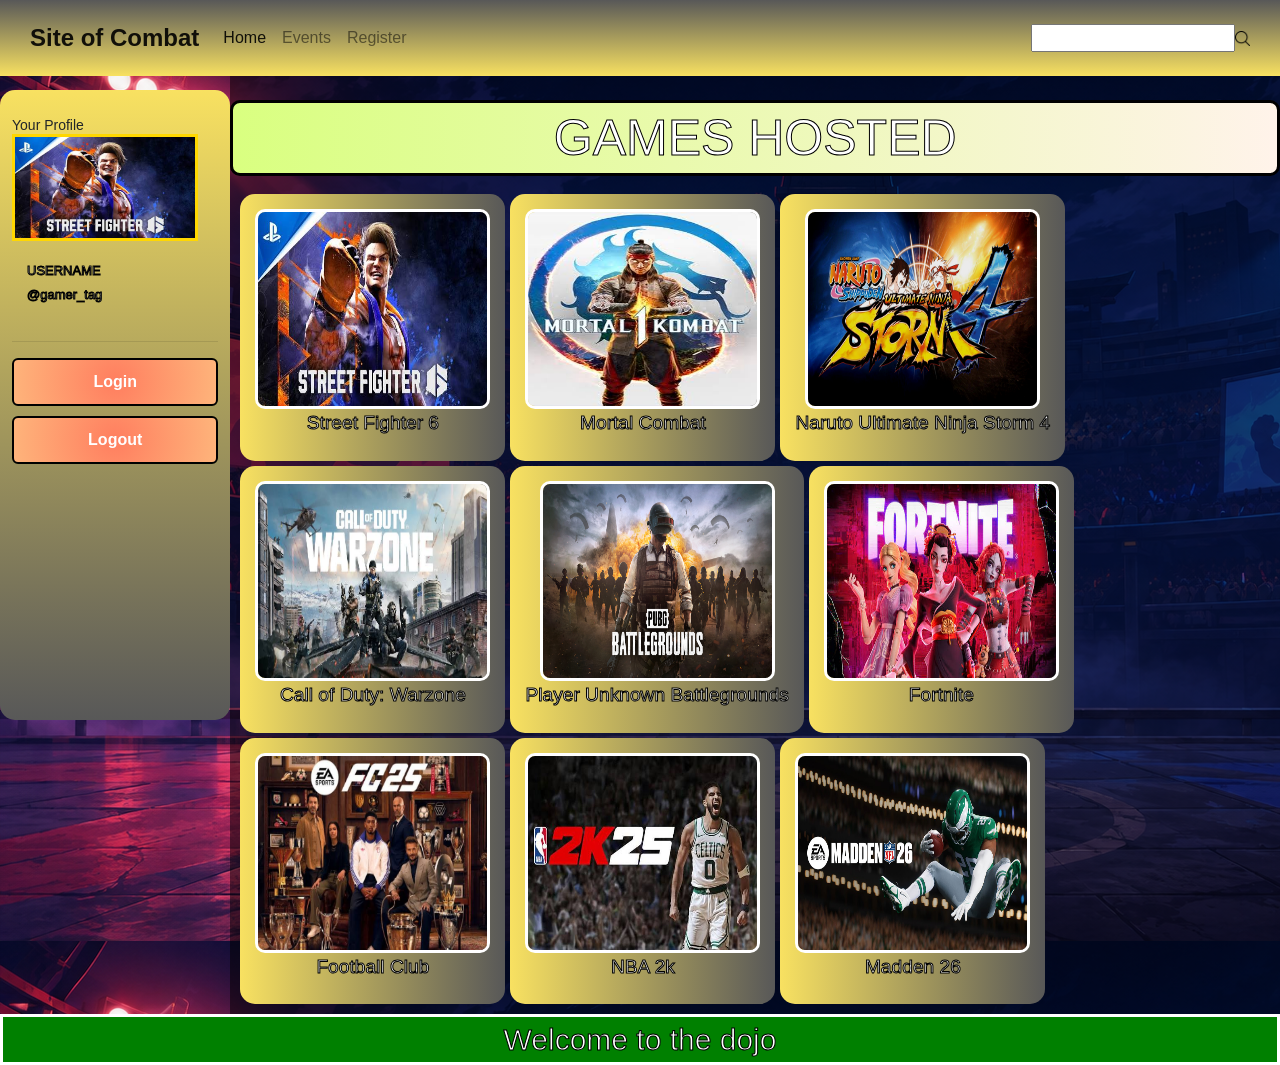
<file: index.html>
<!DOCTYPE html>
<html lang="en">
<head>
    <meta charset="UTF-8">
    <meta name="viewport" content="width=device-width, initial-scale=1.0">
    <title>Site of Combat</title>
    <link rel="stylesheet" href="https://cdn.jsdelivr.net/npm/bootstrap@4.0.0/dist/css/bootstrap.min.css" integrity="sha384-Gn5384xqQ1aoWXA+058RXPxPg6fy4IWvTNh0E263XmFcJlSAwiGgFAW/dAiS6JXm" crossorigin="anonymous">
    <link rel="icon" type="image/x-icon" href="images/Profile.jfif">
    <link rel="stylesheet" href="gamesite_styles.css">
    <script src="gamesite.js"></script>
    <script src="https://cdn.jsdelivr.net/npm/bootstrap@5.3.8/dist/js/bootstrap.bundle.min.js"></script>
</head>
<body>
   <header>
      <nav class="navbar navbar-expand-lg navbar-light bg-light">
  <a class="navbar-brand logo" href="#">Site of Combat</a>
  <button class="navbar-toggler" type="button" data-toggle="collapse" data-target="#navbarSupportedContent" aria-controls="navbarSupportedContent" aria-expanded="false" aria-label="Toggle navigation">
    <span class="navbar-toggler-icon"></span>
  </button>

  <div class="collapse navbar-collapse" id="navbarSupportedContent">
    <ul class="navbar-nav mr-auto">
      <li class="nav-item active">
        <a class="nav-link" href="index.html">Home <span class="sr-only">(current)</span></a>
      </li>
      <li class="nav-item">
        <a class="nav-link" href="events.html">Events</a>
      </li>
      <li class="nav-item">
        <a class="nav-link" href="registration.html">Register</a>
      </li>
    </ul>
    <div class="form-inline my-2 my-lg-0">
      <input type="text" id="txtSearch" class="search">
      <img src="images/search-icon.png" alt="" style="width: 15px;">
    </div>
  </div>
</nav>
   </header>

   <div class="burger-icon" id="burger" onclick="bcheck()">
    &#9776;
  </div>

   <nav class="mobile-menu" id="mobile-menu">
      <ul class="nav-links">
         <li><a href="index.html">Home</a></li>
         <li><a href="events.html">Events</a></li>
         <li><a href="registration.html">Register</a></li>
         <li><a href="#contact">Socials</a></li>
      </ul>
   </nav>

   <div class="home-left">
      <div class="profile-info">
            <h4>Your Profile</h4>
            <div id="profilephoto" style="justify-content: center;">
               <img style="width: 90%; height: 90%; justify-content: center; border-style: solid; border-color: gold;" src="images/StreetFighter.jfif">
            </div>
            <div class="user-info">
               <p id="username">USERNAME</p>
               <p id="gamertag">@gamer_tag</p>
            </div>
            
               
            
        </div>
      <hr>

    <div class="profile-options">

        <button onclick="Login()">Login</button>

        <button onclick="logout()">Logout</button>

    </div>

    </div>

    

<div class="home-right">
   <br>
   <h1>GAMES HOSTED</h1>

   <div class="catalog">
      <a href="https://www.streetfighter.com/6">
      <div class="game-items"> 
         <img src="images/StreetFighter.jfif">
         <br>
         <Label>Street Fighter 6</Label>
      </div>
      </a>
      <div class="game-items"> 
         <img src="images/MK1.jfif">
         <br>
         <Label>Mortal Combat</Label>
      </div>

      <div class="game-items"> 
         <img src="images/Naruto.jpeg">
         <br>
         <Label>Naruto Ultimate Ninja Storm 4</Label>
      </div>
      <div class="game-items"> 
         <img src="images/cod.jfif">
         <br>
         <Label>Call of Duty: Warzone</Label>
      </div>
      <div class="game-items"> 
         <img src="images/pubg.jpg">
         <br>
         <Label>Player Unknown Battlegrounds</Label>
      </div>
      <div class="game-items"> 
         <img src="images/Fortnite.jfif">
         <br>
         <Label>Fortnite</Label>
      </div>

      <div class="game-items"> 
         <img src="images/fifa.jfif">
         <br>
         <Label>Football Club</Label>
      </div>

      <div class="game-items"> 
         <img src="images/nba.jfif">
         <br>
         <Label>NBA 2k</Label>
      </div>

      <div class="game-items"> 
         <img src="images/Madden.jpg">
         <br>
         <Label>Madden 26</Label>
      </div>
   </div>
</div>

</body>
<footer>Welcome to the dojo</footer>
</html>
</file>
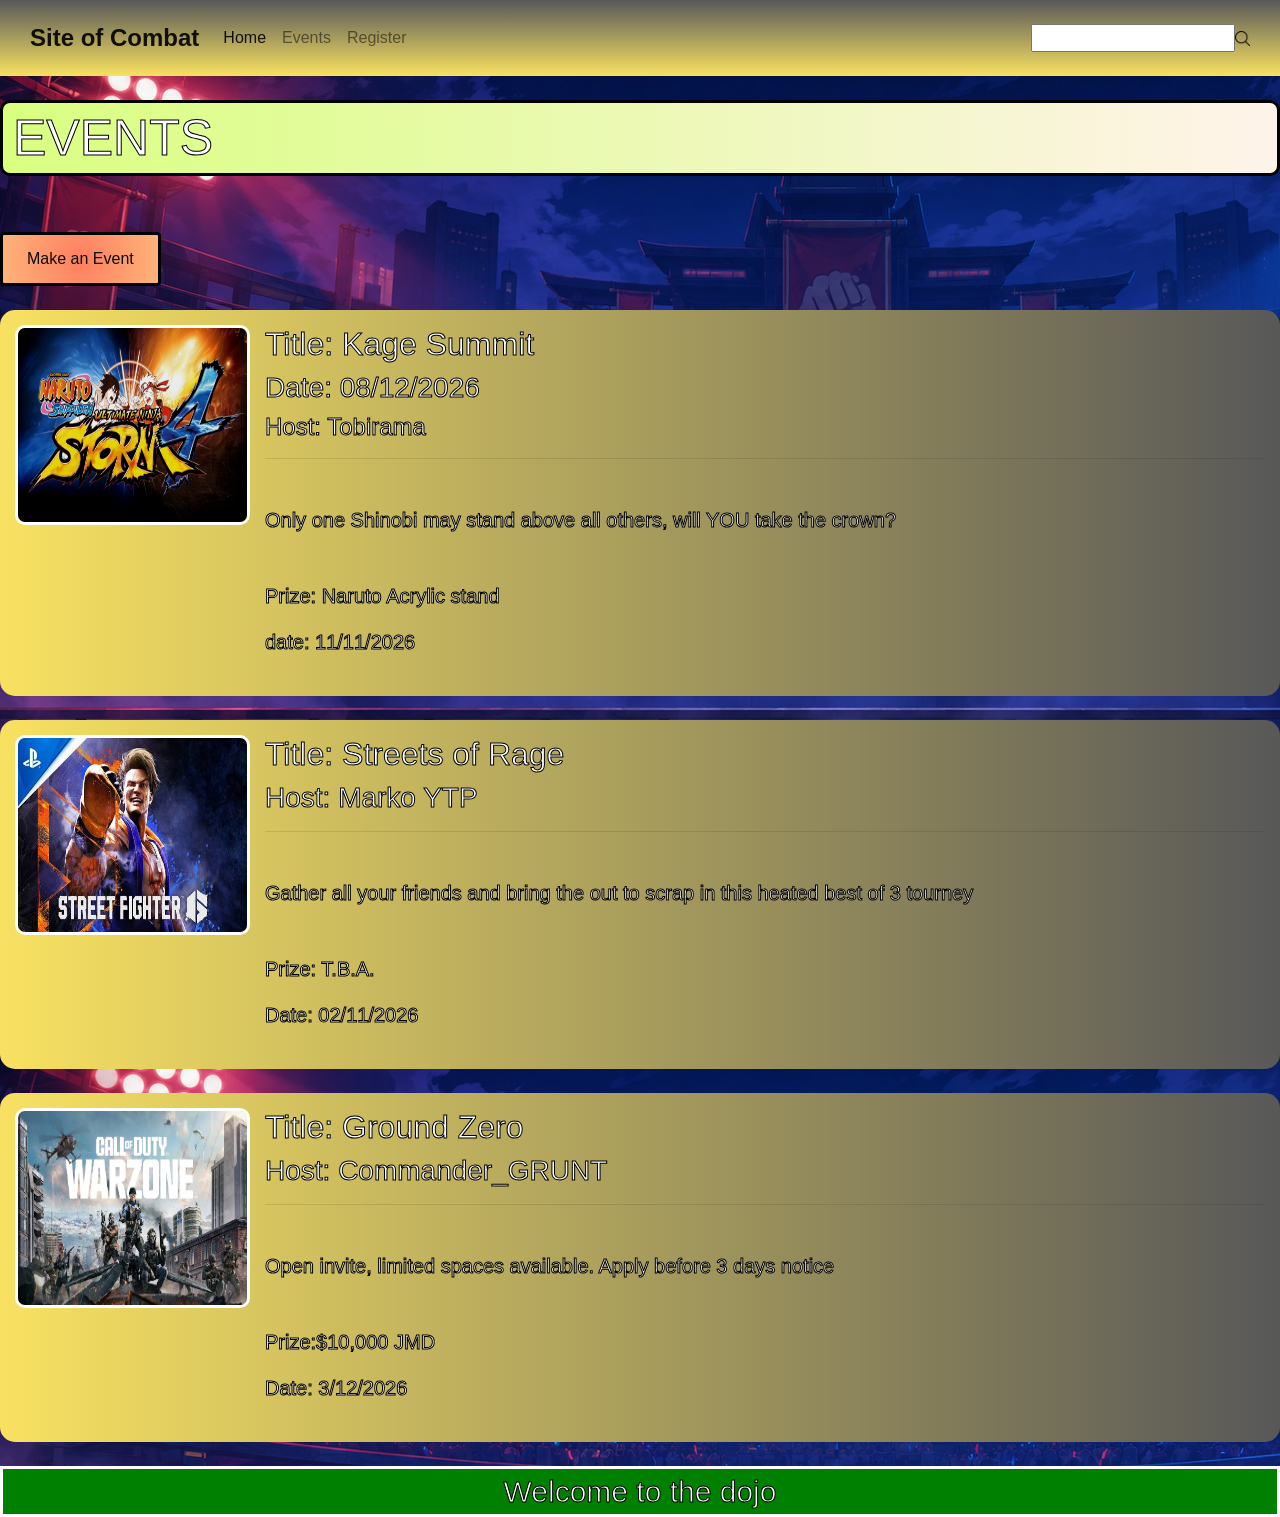
<file: events.html>
<!DOCTYPE html>
<html lang="en">
<head>
    <meta charset="UTF-8">
    <meta name="viewport" content="width=device-width, initial-scale=1.0">
    <title>Site of Combat</title>
    <link rel="icon" type="image/x-icon" href="images/Profile.jfif">
    
    <link rel="stylesheet" href="https://cdn.jsdelivr.net/npm/bootstrap@4.0.0/dist/css/bootstrap.min.css" integrity="sha384-Gn5384xqQ1aoWXA+058RXPxPg6fy4IWvTNh0E263XmFcJlSAwiGgFAW/dAiS6JXm" crossorigin="anonymous">
    <link rel="stylesheet" href="gamesite_styles.css">
    <script src="gamesite.js"></script>

    <style>

    </style>
</head>
<body>
   
   
   
  <header>
      <nav class="navbar navbar-expand-lg navbar-light bg-light">
  <a class="navbar-brand logo" href="#">Site of Combat</a>
  <button class="navbar-toggler" type="button" data-toggle="collapse" data-target="#navbarSupportedContent" aria-controls="navbarSupportedContent" aria-expanded="false" aria-label="Toggle navigation">
    <span class="navbar-toggler-icon"></span>
  </button>

  <div class="collapse navbar-collapse" id="navbarSupportedContent">
    <ul class="navbar-nav mr-auto">
      <li class="nav-item active">
        <a class="nav-link" href="index.html">Home <span class="sr-only">(current)</span></a>
      </li>
      <li class="nav-item">
        <a class="nav-link" href="events.html">Events</a>
      </li>
      <li class="nav-item">
        <a class="nav-link" href="registration.html">Register</a>
      </li>
    </ul>
    <div class="form-inline my-2 my-lg-0">
      <input type="text" id="txtSearch" class="search">
      <img src="images/search-icon.png" alt="" style="width: 15px;">
    </div>
  </div>
</nav>
   </header>

   <div class="burger-icon" id="burger" onclick="bcheck()">
    &#9776;
  </div>

   <nav class="mobile-menu" id="mobile-menu">
      <ul class="nav-links">
         <li><a href="index.html">Home</a></li>
         <li><a href="events.html">Events</a></li>
         <li><a href="registration.html">Register</a></li>
         <li><a href="#contact">Socials</a></li>
      </ul>
   </nav>

   <br>
   <h1> EVENTS</h1>
   <br>
   <div class="info-container hidden" id="eventMaker" style="gap: 10px; padding-right: 30px;">
      <div class="aligned-form">
   
        <label for="eventHost">Host Name:</label>
        <input type="text" id="eventHost" name="eventHost" placeholder="Enter Host name">
        

         <label for="eventImage">Event Image:</label>
        <input type="file" id="eventImage" name="eventImage" accept="image/*">
   

        <label for="eventName">Event Name:</label>
        <input type="text" id="eventName" name="eventName" placeholder="Enter event name">
    

        <label for="eventDescription">Event Description:</label>
        <textarea style="resize: none;" id="eventDescription" name="eventDescription" placeholder="Enter event description"></textarea>
    

    
        <label for="eventPrize">Event Prize:</label>
        <input type="text" id="eventPrize" name="eventPrize" placeholder="Enter event prize">
    

    
        <label for="eventDate">Event Date:</label>
        <input type="date" id="eventDate" name="eventDate">

    
        <button type="button" onclick="addNewEvent()">Create Event</button>
        
    </div>
   </div>


<br>
    <button class="action-btn" id="eventShow" onclick="hide()">Make an Event</button><br><br>
   
   
    <div class="events-grid" id="eventDisplay">
      <div class="event"> 
         <img src="images/Naruto.jpeg">

         <Label class="title">
            <h2>Title: Kage Summit</h2>
            <h3>Date: 08/12/2026</h3>
            <h4>Host: Tobirama</h4>
            <hr><br>
            <p> Only one Shinobi may stand above all others, will YOU take the crown?</p>
            <br>
            <p>Prize: Naruto Acrylic stand</p>
            <p>date: 11/11/2026</p>
         </Label>
      </div>

      <br>
      
      <div class="event"> 
         <img src="images/StreetFighter.jfif">

         <Label class="title">
            <h2>Title: Streets of Rage</h2>
            <h3>Host: Marko YTP</h3>
            <hr><br>
            <p> Gather all your friends and bring the out to scrap in this heated best of 3 tourney</p>
            <br>
            <p>Prize: T.B.A.</p>
            <p>Date: 02/11/2026</p>
         </Label>
      </div>
<br>
      <div class="event"> 
         <img src="images/cod.jfif">

         <Label class="title">
            <h2>Title: Ground Zero</h2>
            <h3>Host: Commander_GRUNT</h3>
            <hr><br>
            <p> Open invite, limited spaces available. Apply before 3 days notice</p>
            <br>
            <p>Prize:$10,000 JMD</p>
            <p>Date: 3/12/2026</p>
         </Label>
      </div>

      
   </div>
   <br>


</body>
<footer>Welcome to the dojo</footer>
</html>
</file>
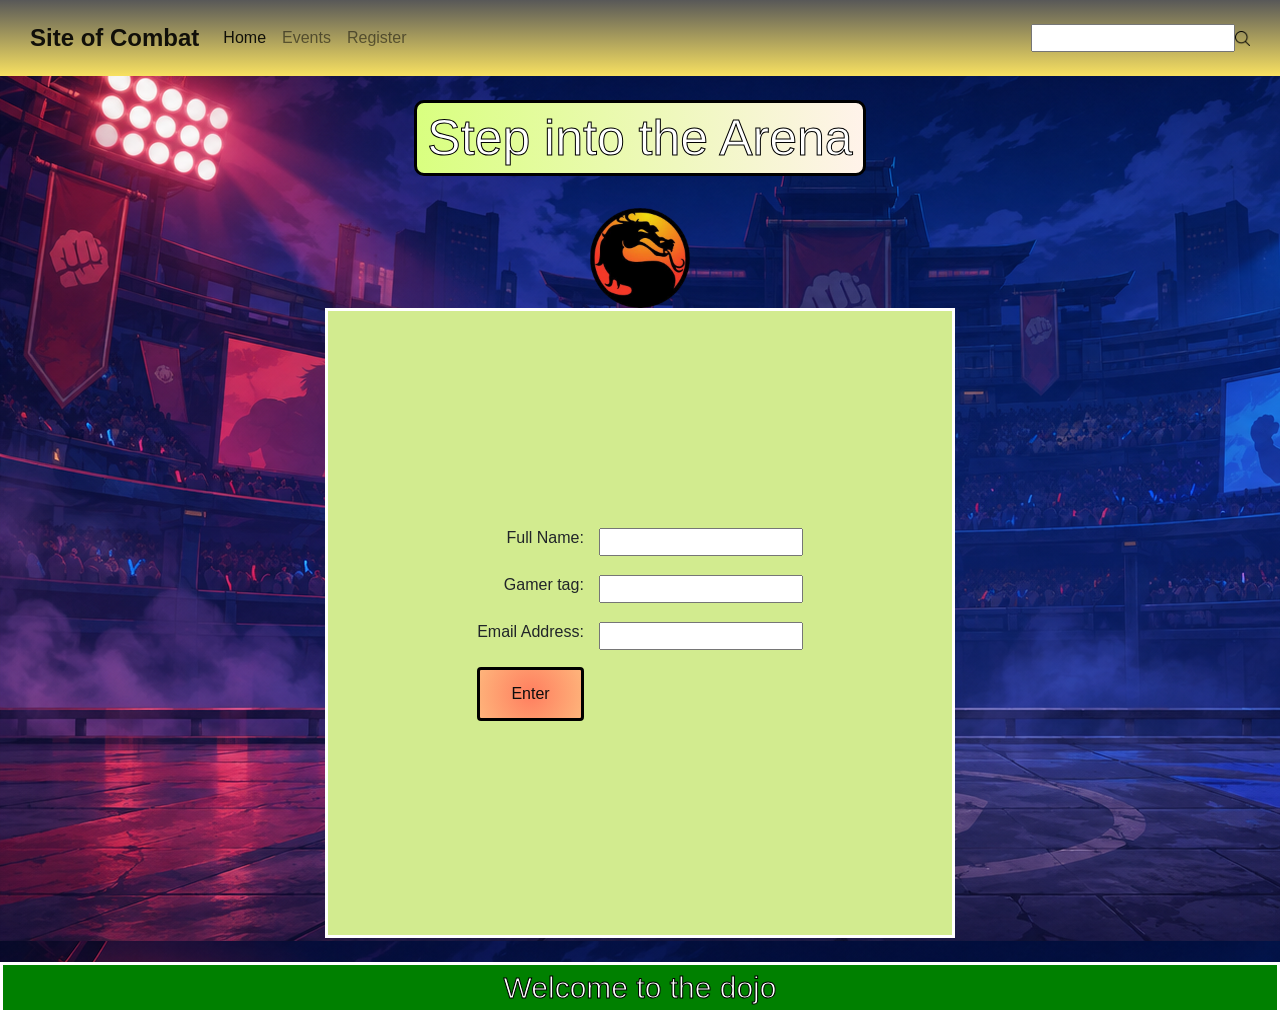
<file: registration.html>
<!DOCTYPE html>
<html lang="en">
<head>
    <meta charset="UTF-8">
    <meta name="viewport" content="width=device-width, initial-scale=1.0">
    <title>Site of Combat</title>
     <link rel="stylesheet" href="https://cdn.jsdelivr.net/npm/bootstrap@4.0.0/dist/css/bootstrap.min.css" integrity="sha384-Gn5384xqQ1aoWXA+058RXPxPg6fy4IWvTNh0E263XmFcJlSAwiGgFAW/dAiS6JXm" crossorigin="anonymous">
    <link rel="icon" type="image/x-icon" href="images/Profile.jfif">
    <link rel="stylesheet" href="gamesite_styles.css">
    <script src="gamesite.js"></script>
    <script src="https://cdn.jsdelivr.net/npm/bootstrap@5.3.8/dist/js/bootstrap.bundle.min.js"></script>
</head>
<body>

    <header>
      <nav class="navbar navbar-expand-lg navbar-light bg-light">
  <a class="navbar-brand logo" href="#">Site of Combat</a>
  <button class="navbar-toggler" type="button" data-toggle="collapse" data-target="#navbarSupportedContent" aria-controls="navbarSupportedContent" aria-expanded="false" aria-label="Toggle navigation">
    <span class="navbar-toggler-icon"></span>
  </button>

  <div class="collapse navbar-collapse" id="navbarSupportedContent">
    <ul class="navbar-nav mr-auto">
      <li class="nav-item active">
        <a class="nav-link" href="index.html">Home <span class="sr-only">(current)</span></a>
      </li>
      <li class="nav-item">
        <a class="nav-link" href="events.html">Events</a>
      </li>
      <li class="nav-item">
        <a class="nav-link" href="registration.html">Register</a>
      </li>
    </ul>
    <div class="form-inline my-2 my-lg-0">
      <input type="text" id="txtSearch" class="search">
      <img src="images/search-icon.png" alt="" style="width: 15px;">
    </div>
  </div>
</nav>
   </header>

   <div class="burger-icon" id="burger" onclick="bcheck()">
    &#9776;
  </div>

   <nav class="mobile-menu" id="mobile-menu">
      <ul class="nav-links">
         <li><a href="index.html">Home</a></li>
         <li><a href="events.html">Events</a></li>
         <li><a href="registration.html">Register</a></li>
         <li><a href="#contact">Socials</a></li>
      </ul>
   </nav>




    <div class="register">
        <br>
    <h1> Step into the Arena</h1>
    <br>
    <img src="images/Logo.png" style="width: 100px;">
        
        <div> </div>
    
        <div class="info-container">
            
            
            <div class="aligned-form">
                
                <label>Full Name:</label>
                <input type="text" id="txtName">
                
                <label>Gamer tag:</label>
                <input type="tel" id="txtGtag">

                <label>Email Address:</label>
                <input type="email" id="txtEmail">

                <button type="button" onclick="register()">Enter</button>
            </div>
            <hr><br><br>
            
        </div>
        <div id="reg-output" style="position: fixed; font-family: Impact, Haettenschweiler, 'Arial Narrow Bold', sans-serif; color: white; font-size: 50px; top:180px; right:1000px; -webkit-text-stroke: 1px black;"></div>
    </div>
    <br>
</body>
<footer>Welcome to the dojo</footer>

</html>
</file>
<file: gamesite_styles.css>
/*------------------------Mobile nav*/

a {
  color: inherit; /* Inherits the color of the parent element */
  text-decoration: none; /* Optional: removes the underline */
}

.mobile-menu {
  display: none;
  flex-direction: column;
  background-color: #444;
}

.mobile-menu a {
  color: #fff;
  padding: 1rem;
  text-decoration: none;
  border-top: 1px solid #555;
}


/*---------------------Regular Nav*/
.navbar {
  display: flex;
  justify-content: space-between; /* Pushes logo to left, links to right */
  align-items: center;
  background-image: linear-gradient(to bottom, rgb(88, 88, 88), rgb(248, 225, 97));
  padding: 15px 30px;
  position: sticky;  
  top: 0;              
  z-index: 1000;       /* Keeps it stacked on top of other content */
  font-family: Arial, sans-serif;
}

.logo {
  color: white;
  font-size: 24px;
  font-weight: bold;
}

.nav-links {
  display: flex;
  list-style: none; /* Removes the bullet points */
}

/* Add spacing between the menu links */
.nav-links li {
  padding: 0 15px;
}

/* Style the actual clickable links */
.nav-links a {
  color: white;
  text-decoration: none; /* Removes underline */
  font-size: 18px;
  transition: color 0.3s ease;
}

/* Change link color when hovering over it */
.nav-links a:hover {
  color: #ffcc00; /* Subtle gold accent color on hover */
}

.burger-icon {
  display: none; /* Hidden by default on desktop */
  font-size: 1.8rem;
  cursor: pointer;
  background-color: red;
}


@media (max-width: 768px) {
  .navbar {
    display: none; /* Hide regular links on mobile */
  }


  .burger-icon {
    display: block; /* Show burger icon on mobile */
    justify-content: right;
  }

  .mobile-menu
        {
           max-width: 100%; 
           justify-content: center;
           align-content: left;
          position: sticky;
        }

}

.mobile-menu.active {
  display: block;
  font-size: 20px; /* Toggled via JavaScript */
}




/*-------------------------------Hider for Menu*/
.info-container.hidden
{
    display: none;
}

/*-----------------General Content Controls*/

body
{
  background-image: url('images/PageBG.png');  
}

.user-info
{
    padding: 15px;
    font-family: Impact, Haettenschweiler, 'Arial Narrow Bold', sans-serif;
    border-color: black;
color:white;
    font-size: 2rem;
    border-radius: 15px;
    -webkit-text-stroke: 1px black;
}
* {
  margin: 0;
  padding: 0;
  box-sizing: border-box;
}

h1
{
    font-size: 50px;
    -webkit-text-stroke: 1px black;
    background: linear-gradient(to right, #d9ff80, #fff3ea);

    font-family: Impact, Haettenschweiler, 'Arial Narrow Bold', sans-serif;
    color: white;

    border-radius: 10px; border-style: solid; border-color: black; padding: 5px; gap:10px; padding-left: 10px; padding-right: 10px;
 
}
.register
{
    display: grid;
    place-items: center; 
}
/*-----------------------------Main Page*/
.info-container
{
  margin: 0;                 /* Removes default spacing */
  height: 70vh;             /* Makes the page take up the full viewport height */
  width: 70vh;
  display: flex;             /* Activates flexbox */
  justify-content: center;   /* Centers horizontally */
  align-items: center;       /* Centers vertically */

  border-style: solid;
  border-color: white;
  background-color: rgb(210, 235, 143);
}

.home-left
{
    margin-right: auto;

    position: absolute;
    top: 90px;
    width: 18%;
    height: 70%;
    border-radius: 15px;
    background-image: linear-gradient(to bottom, rgb(248, 225, 97), rgb(88, 88, 88));
    padding: 12px;
    
}

.home-right
{
 
    margin-left: auto;
    width: 82%;
    background-color: #00000080;
    align-items: center;
    text-align: center;
    font-family: Impact, Haettenschweiler, 'Arial Narrow Bold', sans-serif;
    color: white;
    
    
}


.game-items
{
    padding: 15px;
    border-color: black;
    font-size: 1.2rem;
    border-radius: 15px;
    background-image: linear-gradient(to right, rgb(248, 225, 97), rgb(88, 88, 88));
    -webkit-text-stroke: 1px black;
}

.game-items:hover
{
    background-image: linear-gradient(to right, rgb(255, 239, 148), rgb(151, 151, 151));
    transform: translateY(-1px); /* Moves the button up slightly */
  box-shadow: 0 10px 10px rgba(0, 0, 0, 1);
}
.catalog
{
    display: flex;
    padding: 10px;
    gap: 5px;
    flex-wrap: wrap;
}

.game-items > img
{
    width: 235px;
    height: 200px;
    border-radius: 10px;
    border-style:solid;
    border-color: white;
}

.fighting
{

}

.fighting > Label
{
    font-family: Arial, Helvetica, sans-serif;
}


footer
{
    width: 100%;
    display: flex;
    justify-content: center;
 
    background-color: green;
}









.aligned-form {
  display: grid;
  /* Creates 2 columns: the first sizes to the longest label, the second fills the rest */
  grid-template-columns: max-content 1fr; 
  /* Adds uniform spacing between the rows and columns */
  gap: 15px; 
  /* Perfectly centers the text and fields vertically relative to each other */
  align-items: center; 
  max-width: 400px;
}

.aligned-form > label {
  /* Aligns text to the right so it sits neatly against the inputs */
  text-align: right; 
}

footer
{
    font-size: 30px;
    font-family: Impact, Haettenschweiler, 'Arial Narrow Bold', sans-serif;
    color: white;
    -webkit-text-stroke: 1px black;
    border-style: solid;

}



.title
{
    font-family: Impact, Haettenschweiler, 'Arial Narrow Bold', sans-serif;
    font-size: 20px;
    color: white;
}

.events-grid
{
    gap: 10px;

}

.event
{
    padding: 15px;
    border-color: black;
    font-size: 1.2rem;
    border-radius: 15px;
    background-image: linear-gradient(to right, rgb(248, 225, 97), rgb(88, 88, 88));
    -webkit-text-stroke: 1px black;

    display: grid;
  /* Creates 2 columns: the first sizes to the longest label, the second fills the rest */
  grid-template-columns: max-content 1fr; 
  /* Adds uniform spacing between the rows and columns */
  gap: 15px; 
  /* Perfectly centers the text and fields vertically relative to each other */
  align-items: top; 
}

.event > img
{
    width: 235px;
    height: 200px;
    border-radius: 10px;
    border-style:solid;
    border-color: white;
}






/*---------------------------------------------------Button*/
  button {
  background-color: #6f7070;
  color:#0e0d0d;
  padding: 12px 24px;
  border: none;
  cursor: pointer;
  font-size: 16px;
  border-radius: 4px;
  border-style: solid;
  border-color: black;
  background-image: radial-gradient(circle at center, #ff7e5f, #feb47b);
  /* 1. Define the transition details on the base class */
  transition: transform 0.3s ease, background-color 0.3s ease, box-shadow 0.3s ease;
}

button::after
{
      -webkit-text-stroke: black;
}

/* 2. Define the changes inside the :hover state */
button:hover {
  background-color: #ffcc00;
  border-style: solid;
  border-color: rgb(221, 201, 201);
  color: rgb(126, 19, 248);
  background-image: radial-gradient(circle at center, #d4ff5f, #e9fcbd);
  transform: translateY(-1px); /* Moves the button up slightly */
  box-shadow: 0 10px 10px rgba(0, 0, 0, 1);
}



@media(max-width: 720px)
{

    .game-items
{
    padding: 15px;
    border-color: black;
    font-size: 0.9rem;
    border-radius: 15px;
    background-image: linear-gradient(to right, rgb(248, 225, 97), rgb(88, 88, 88));
    -webkit-text-stroke: 1px black;
}

/*
.catalog
{
    display: flex;
    padding: 10px;
    gap: 5px;
    flex-wrap: wrap;
}
*/
.game-items > img
{
    width: 175px;
    height: 150px;
    border-radius: 10px;
    border-style:solid;
    border-color: white;
}}

@media(max-width: 360px)
{

    .game-items
{
    padding: 15px;
    border-color: black;
    font-size:2rem;
    width: 22vh;
    border-radius: 15px;
    overflow-wrap: break-word;
    word-wrap:break-word;
    background-image: linear-gradient(to right, rgb(248, 225, 97), rgb(88, 88, 88));
    -webkit-text-stroke: 1px black;
}

/*
.catalog
{
    display: flex;
    padding: 10px;
    gap: 5px;
    flex-wrap: wrap;
}
*/
.game-items > img
{
    width: 12vh;
    height: 12vh;
    border-radius: 10px;
    border-style:solid;
    border-color: white;
}

.home-left
{
    display: none;
    margin-right: auto;

    position: absolute;
    top: 90px;
    width: 18%;
    height: 70%;
    border-radius: 15px;
    background-image: linear-gradient(to bottom, rgb(248, 225, 97), rgb(88, 88, 88));
    padding: 12px;
    
}
.home-right
{
    width: 100%;
}
}

.profile-sidebar
{
    position: fixed;
    top: 42px;
    left: 0;

    width: 18%;
    height: calc(100vh - 42px);

    background: linear-gradient(to bottom, #ffe66b, #555555);

    border-radius: 0 0 12px 12px;

    display: flex;
    flex-direction: column;
    align-items: center;

    padding: 15px;
    box-sizing: border-box;

    overflow-y: auto;
    z-index: 10;
}

/* Profile Header */

.profile-header
{
    text-align: center;
    width: 100%;
}

.profile-picture
{
    width: 110px;
    height: 110px;

    margin: 10px auto;

    border: 3px solid white;
    border-radius: 50%;

    overflow: hidden;
    background-color: #333;
}

.profile-picture img
{
    width: 100%;
    height: 100%;
    object-fit: cover;
}

.profile-header h2
{
    margin: 10px 0 5px;
    color: black;
}

.profile-status
{
    font-size: 13px;
    color: #333;
}

/* Profile Details */

.profile-details
{
    width: 100%;
    color: black;
}

.profile-info
{
    margin: 15px 0;
}

.profile-info h4
{
    margin: 0;
    font-size: 14px;
}

.profile-info p
{
    margin: 5px 0;
    font-size: 13px;
    overflow-wrap: anywhere;
}

/* Profile Options */

.profile-options
{
    width: 100%;
    display: flex;
    flex-direction: column;
    gap: 10px;
    margin-top: 10px;
}

.profile-options button
{
    padding: 10px;

    border: 2px solid black;
    border-radius: 6px;

    background-color: #333;
    color: white;

    cursor: pointer;
    font-weight: bold;
}

.profile-options button:hover
{
    background-color: #111;
    color: #ffe66b;
}
</file>
